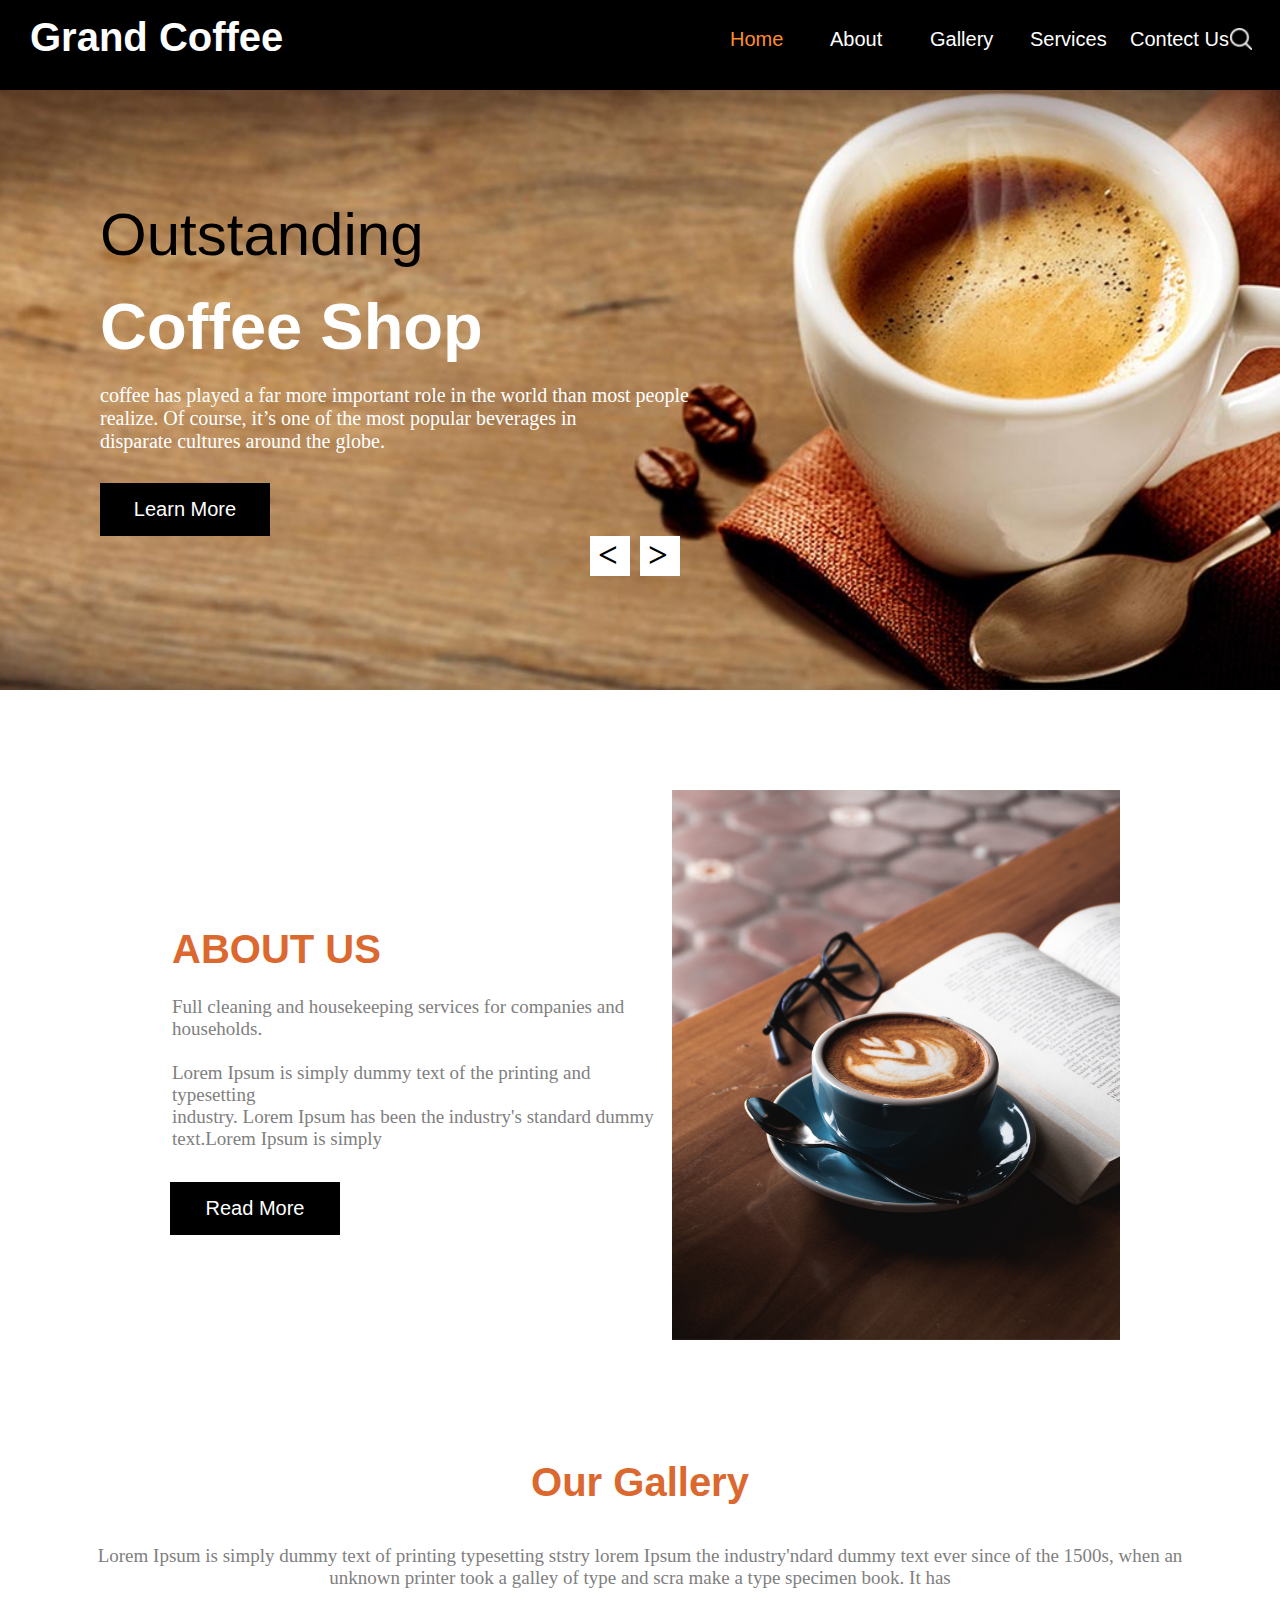
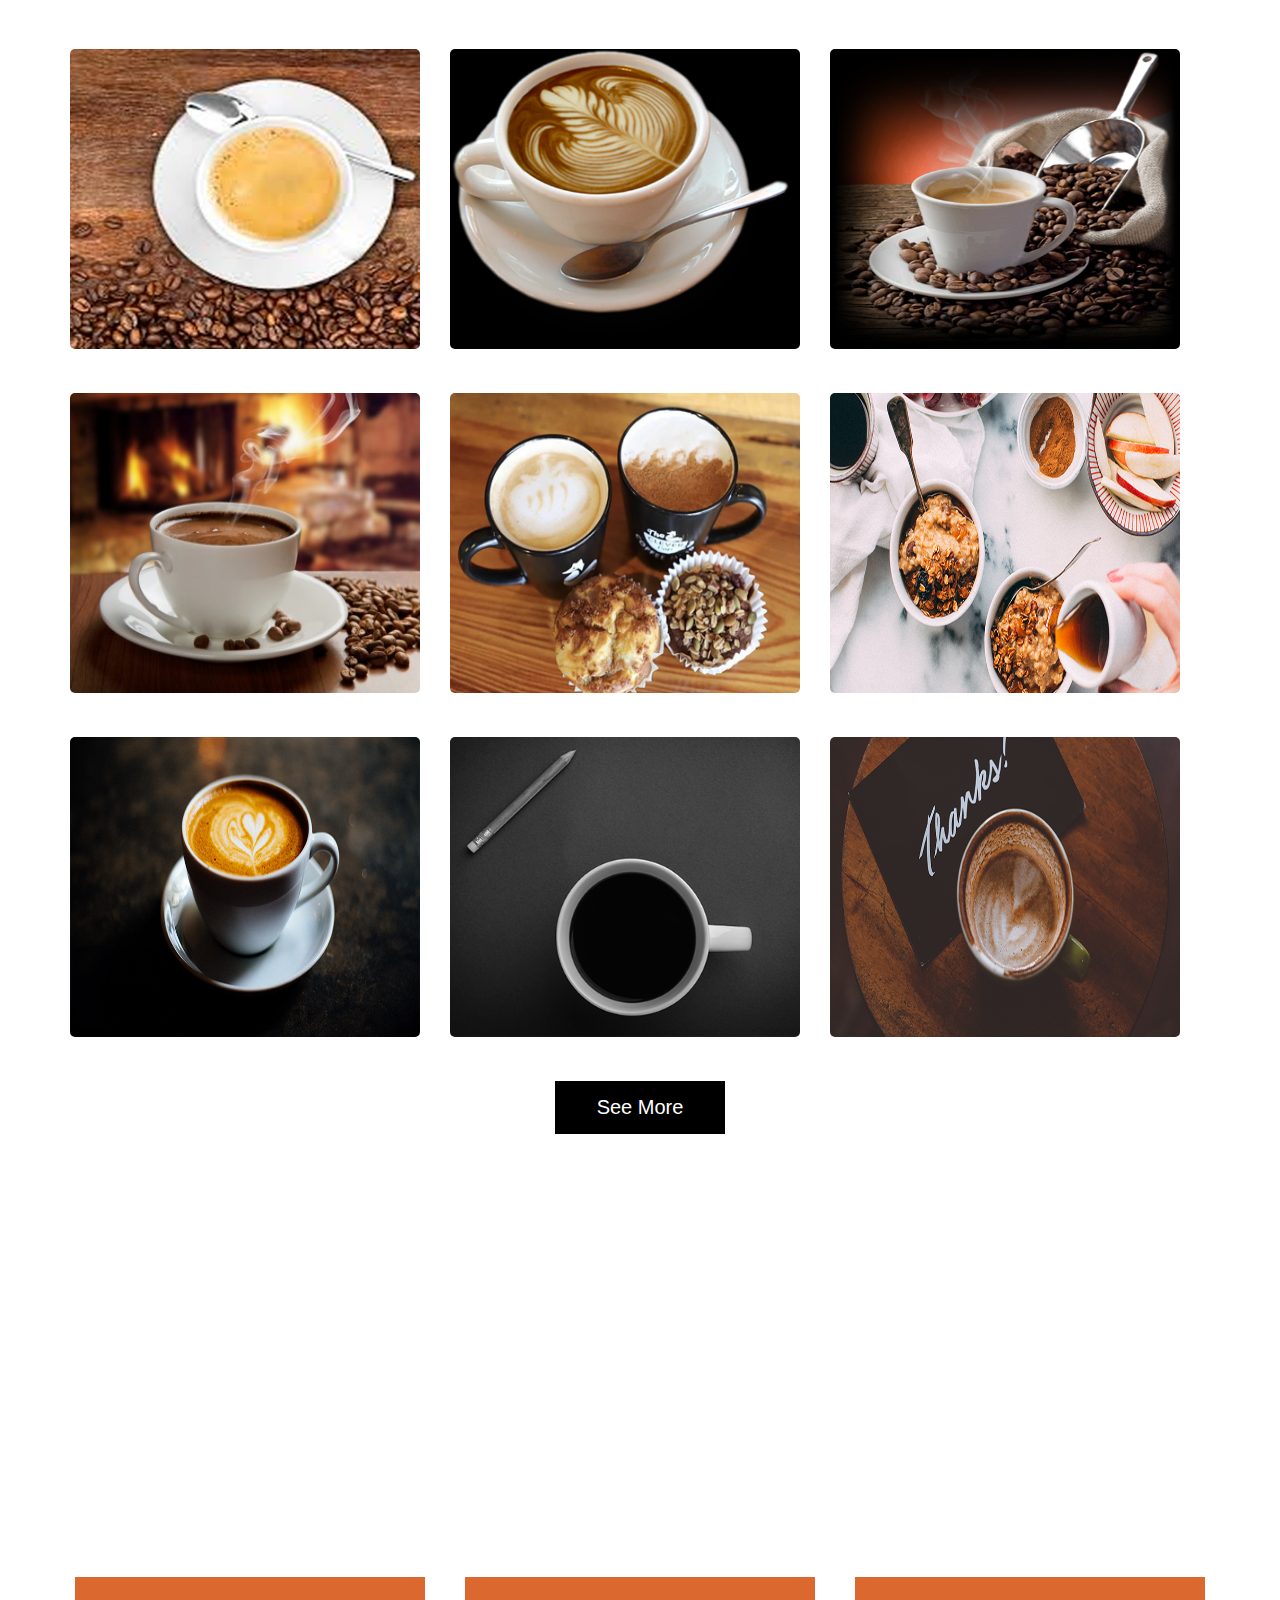
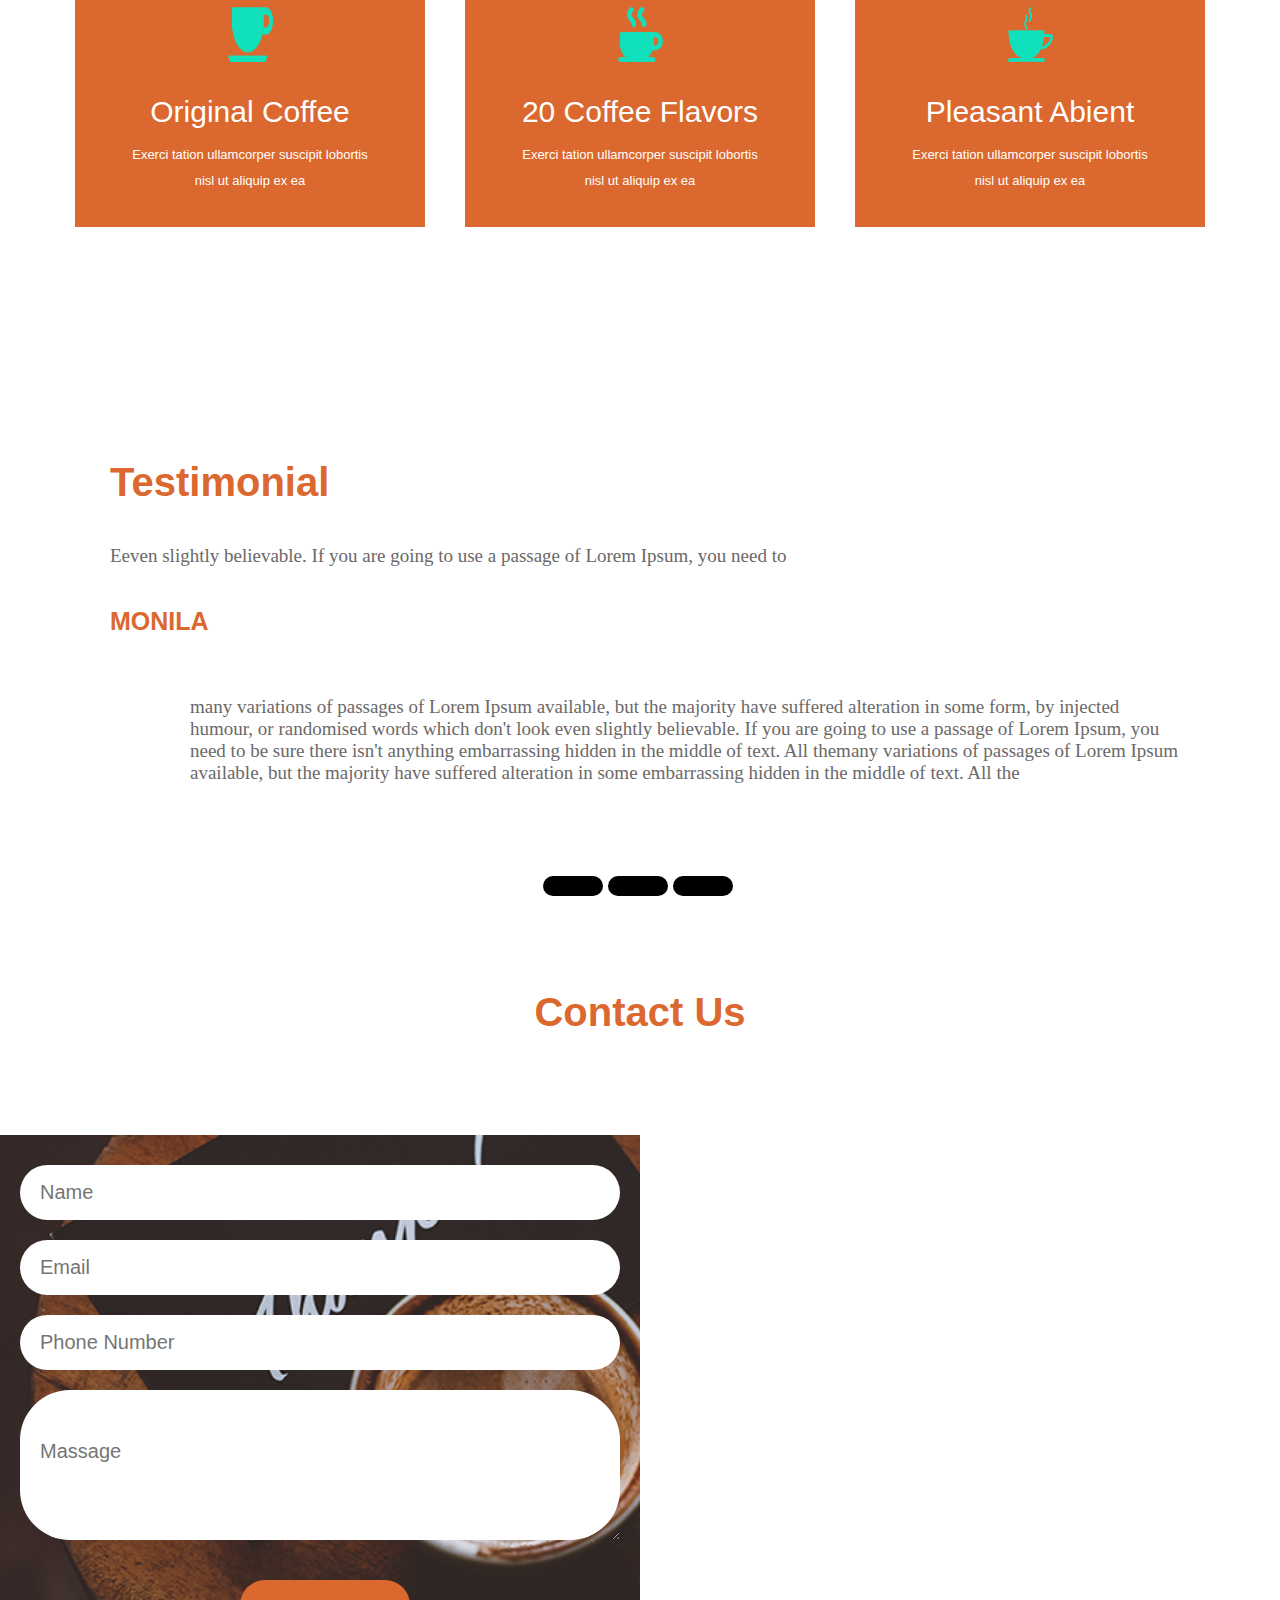
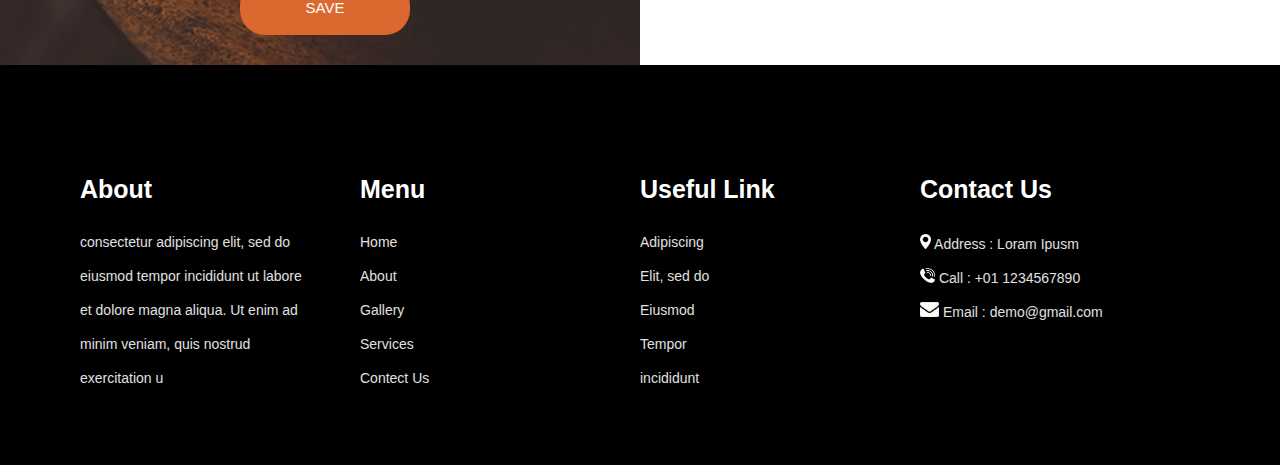
<file: index.html>
<!DOCTYPE html>
<html lang="en">

<head>
    <meta charset="UTF-8">
    <meta name="viewport" content="width=device-width, initial-scale=1.0">
    <title>grandcoffee</title>
    <link rel="stylesheet" href="css/coffee.css">
    <link rel="stylesheet" href="https://cdnjs.cloudflare.com/ajax/libs/font-awesome/6.4.2/css/all.min.css"
        integrity="sha512-z3gLpd7yknf1YoNbCzqRKc4qyor8gaKU1qmn+CShxbuBusANI9QpRohGBreCFkKxLhei6S9CQXFEbbKuqLg0DA=="
        crossorigin="anonymous" referrerpolicy="no-referrer" />
</head>

<body>
    <div id="wrapper">
        <!--This is header part-->
        <div id="header">
            <div id="toplogo">Grand Coffee</div>
            <div id="topmenu">
                <ul>
                    <li><a href="#index" style="color: rgb(255, 140, 46)">Home</a></li>
                    <li><a href="#about">About</a></li>
                    <li><a href="#gallery">Gallery</a></li>
                    <li><a href="#services">Services</a></li>
                    <li><a href="#contectus">Contect Us</a></li>
                    <img src="images/search-icon.png" alt="" height="22px">
                </ul>
            </div>
        </div>

        <!--HOME SECTION-->

        <div id="banner">
            <div id="banner_data">
                <div id="data1">
                    <p style="font-size: 60px; font-family: Verdana, Geneva, Tahoma, sans-serif;">Outstanding</p>
                </div>
                <div id="data2">
                    <p
                        style="font-size: 65px; color: white; font-weight: bold; font-family: Verdana, Geneva, Tahoma, sans-serif;">
                        Coffee Shop</p>
                </div>
                <div>
                    <p style="font-size: 20px; color: white;">coffee has played a far more important role in the world
                        than most people <br>
                        realize. Of course, it’s one of the most popular beverages in <br>
                        disparate cultures around the globe. </p>
                </div>
                <div class="button"><button><a href="index.html">Learn More</a></button> </div>
                <div id="arrow">
                    <div class="aro"> < </div>
                            <div class="aro"> > </div>
                    </div>
                </div>
            </div>
        </div>    

            <!--ABOUT SECTION-->

            <div id="about">
                <div id="about_data">
                    <div id="dataA">
                        <p
                            style="font-size: 40px; font-weight: bold; color: rgb(219, 104, 46);font-family: Verdana, Geneva, Tahoma, sans-serif;">
                            ABOUT US</p>
                        <p style="font-size: 19px; color: grey;">Full cleaning and housekeeping services for companies
                            and <br> households. <br> <br>
                            Lorem Ipsum is simply dummy text of the printing and typesetting <br> industry. Lorem Ipsum
                            has been the industry's standard dummy <br> text.Lorem Ipsum is simply</p>
                    </div>
                    <div class="button"><button><a href="#header">Read More</a></button> </div>
                </div>
                <div id="about_banner"></div>
            </div>

            <!--GALLERY SECTION-->

            <div id="gallery">
                <div id="gallery_data">
                    <p
                        style="font-size: 40px; font-weight: bold; color: rgb(219, 104, 46);font-family: Verdana, Geneva, Tahoma, sans-serif;">
                        Our Gallery</p>
                    <p style="font-size: 19px; color: grey;">Lorem Ipsum is simply dummy text of printing typesetting
                        ststry lorem Ipsum the industry'ndard dummy text ever since of the 1500s, when an <br>
                        unknown printer took a galley of type and scra make a type specimen book. It has</p>
                </div>
                <div class="row">
                    <div class="img"><img src="images/img-1.png" alt="" height="300px" ; width="350px" ;>
                        <div class="srrr">
                            <i class="fa fa-search" aria-hidden="true"></i>
                        </div>

                    </div>
                    <div class="img"><img src="images/img-2.png" alt="" height="300px" ; width="350px" ;>
                        <div class="srrr">
                            <i class="fa fa-search" aria-hidden="true"></i>
                        </div>
                    </div>
                    <div class="img"><img src="images/img-3.png" alt="" height="300px" ; width="350px" ;>
                        <div class="srrr">
                            <i class="fa fa-search" aria-hidden="true"></i>
                        </div>
                    </div>
                </div>
                <div class="row">
                    <div class="img"><img src="images/img-4.png" alt="" height="300px" ; width="350px" ;>
                        <div class="srrr">
                            <i class="fa fa-search" aria-hidden="true"></i>
                        </div>
                    </div>
                    <div class="img"><img src="images/img-5.png" alt="" height="300px" ; width="350px" ;>
                        <div class="srrr">
                            <i class="fa fa-search" aria-hidden="true"></i>
                        </div>
                    </div>
                    <div class="img"><img src="images/img-6.png" alt="" height="300px" ; width="350px" ;>
                        <div class="srrr">
                            <i class="fa fa-search" aria-hidden="true"></i>
                        </div>
                    </div>
                </div>
                <div class="row">
                    <div class="img"><img src="images/img-7.png" alt="" height="300px" ; width="350px" ;>
                        <div class="srrr">
                            <i class="fa fa-search" aria-hidden="true"></i>
                        </div>
                    </div>
                    <div class="img"><img src="images/img-8.png" alt="" height="300px" ; width="350px" ;>
                        <div class="srrr">
                            <i class="fa fa-search" aria-hidden="true"></i>
                        </div>
                    </div>
                    <div class="img"><img src="images/img-9.png" alt="" height="300px" ; width="350px" ;>
                        <div class="srrr">
                            <i class="fa fa-search" aria-hidden="true"></i>
                        </div>
                    </div>
                </div>
                <div class="button"><button><a href="#header">See More</a></button> </div>
            </div>

            <!--SERVICE SECTION-->

            <div id="services">

                <div id="services_data">
                    <div>
                        <p
                            style="font-size: 40px; font-weight: bold; color: white;font-family: Verdana, Geneva, Tahoma, sans-serif;">
                            Services</p>
                        <p style="font-size: 19px; color: white;">Typesetting industry lorem Ipsum is simply dummy text
                            of the</p>
                    </div>
                </div>
                <div id="services_banner">
                    <div class="box">

                        <p><img src="images/icon1.png" alt=""></p>
                        Original Coffee
                        <div style="font-size: 13px;">Exerci tation ullamcorper suscipit lobortis <br> nisl ut aliquip
                            ex ea
                        </div>
                        <div class="buttonn"><button>read more</button></div>


                    </div>
                    <div class="box">
                        <p><img src="images/icon2.png" alt=""></p>
                        20 Coffee Flavors
                        <div style="font-size: 13px;">Exerci tation ullamcorper suscipit lobortis <br> nisl ut aliquip
                            ex ea
                        </div>
                        <div class="buttonn"><button>read more</button></div>

                    </div>

                    <div class="box">
                        <p><img src="images/icon3.png" alt=""></p>
                        Pleasant Abient
                        <div style="font-size: 13px;">Exerci tation ullamcorper suscipit lobortis <br> nisl ut aliquip
                            ex ea
                        </div>
                        <div class="buttonn"><button>read more</button></div>

                    </div>
                </div>
            </div>

            <!--TESTIMONIAL DATA-->


            <div id="testimonial">
                <div id="testimonial_data1">
                    <p
                        style="font-size: 40px; font-weight: bold; color: rgb(219, 104, 46);font-family: Verdana, Geneva, Tahoma, sans-serif;">
                        Testimonial</p>
                    <p style="font-size: 19px; color: rgb(107, 104, 104);">Eeven slightly believable. If you are going
                        to use a passage of Lorem Ipsum, you need to</p>
                    <p
                        style="font-size: 25px; font-weight: bold; color: rgb(219, 104, 46);font-family: Verdana, Geneva, Tahoma, sans-serif;">
                        MONILA </p>
                </div>
                <div id="testimonial_data2">
                    <p style="font-size: 19px; color: rgb(107, 105, 105);">
                        many variations of passages of Lorem Ipsum available, but the majority have suffered alteration
                        in some form, by injected <br>
                        humour, or randomised words which don't look even slightly believable. If you are going to use a
                        passage of Lorem Ipsum, you <br>
                        need to be sure there isn't anything embarrassing hidden in the middle of text. All themany
                        variations of passages of Lorem Ipsum <br>
                        available, but the majority have suffered alteration in some embarrassing hidden in the middle
                        of text. All the
                    </p>
                </div>
                <div id="slide_button">
                    <div class="slide"></div>
                    <div class="slide"></div>
                    <div class="slide"></div>
                </div>
            </div>

            <!--CONTECT US-->

            <div id="contectus">
                <div id="contect_data1">
                    <p
                        style="font-size: 40px; font-weight: bold; color: rgb(219, 104, 46);font-family: Verdana, Geneva, Tahoma, sans-serif;">
                        Contact Us</p>
                </div>
                <div>
                    <div id="contect_data2">
                        <input type="text" placeholder="Name">
                        <input type="text" placeholder="Email">
                        <input type="text" placeholder="Phone Number">
                        <textarea name="text" id="" cols="30" rows="10" placeholder="Massage"></textarea>

                        <div id="contect_button">SAVE</div>
                    </div>

                    <div id="map">
                        <iframe
                            src="https://www.google.com/maps/embed?pb=!1m14!1m12!1m3!1d3733223.4919059603!2d78.42099679999998!3d23.970125000000003!2m3!1f0!2f0!3f0!3m2!1i1024!2i768!4f13.1!5e0!3m2!1sen!2sin!4v1694154133566!5m2!1sen!2sin"
                            width="600" height="450" style="border:0;" allowfullscreen="" loading="lazy"
                            referrerpolicy="no-referrer-when-downgrade"></iframe>
                    </div>
                </div>

            </div>

            <!--FOOTER PART-->

            <div id="footer">
                <div class="footer_box">
                    <div class="headding">About</div>
                    <p>consectetur adipiscing elit, sed do </p><br>
                    <p>eiusmod tempor incididunt ut labore </p> <br>
                    <p>et dolore magna aliqua. Ut enim ad </p><br>
                    <p>minim veniam, quis nostrud </p><br>
                    <p>exercitation u
                    <p>

                </div>
                <div class="footer_box">
                    <div class="headding">Menu</div>

                    <p><a href="index.html">Home</a></p> <br>
                    <p><a href="about.html">About</a></p> <br>
                    <p><a href="gallery.html">Gallery</a> </p><br>
                    <p><a href="services.html">Services</a> </p><br>
                    <p><a href="contectus.html">Contect Us</a> </p><br>
                    </p>
                </div>
                <div class="footer_box">
                    <div class="headding">Useful Link</div>

                    <p> Adipiscing </p><br>
                    <p> Elit, sed do </p><br>
                    <p> Eiusmod </p><br>
                    <p> Tempor </p><br>
                    <p> incididunt</p>
                </div>
                <div class="footer_box">
                    <div class="headding">Contact Us</div>
                    <div>
                        <p>
                            <img src="images/map-icon.png" alt="" height="15px"> Address : Loram Ipusm <br> <br>
                            <img src="images/call-icon.png" alt="" height="15px"> Call : +01 1234567890 <br> <br>
                            <img src="images/mail-icon.png" alt="" height="15px"> Email : demo@gmail.com <br> <br>
                        </p>
                    </div>
                </div>

            </div>

    </div>
</body>

</html>
</file>
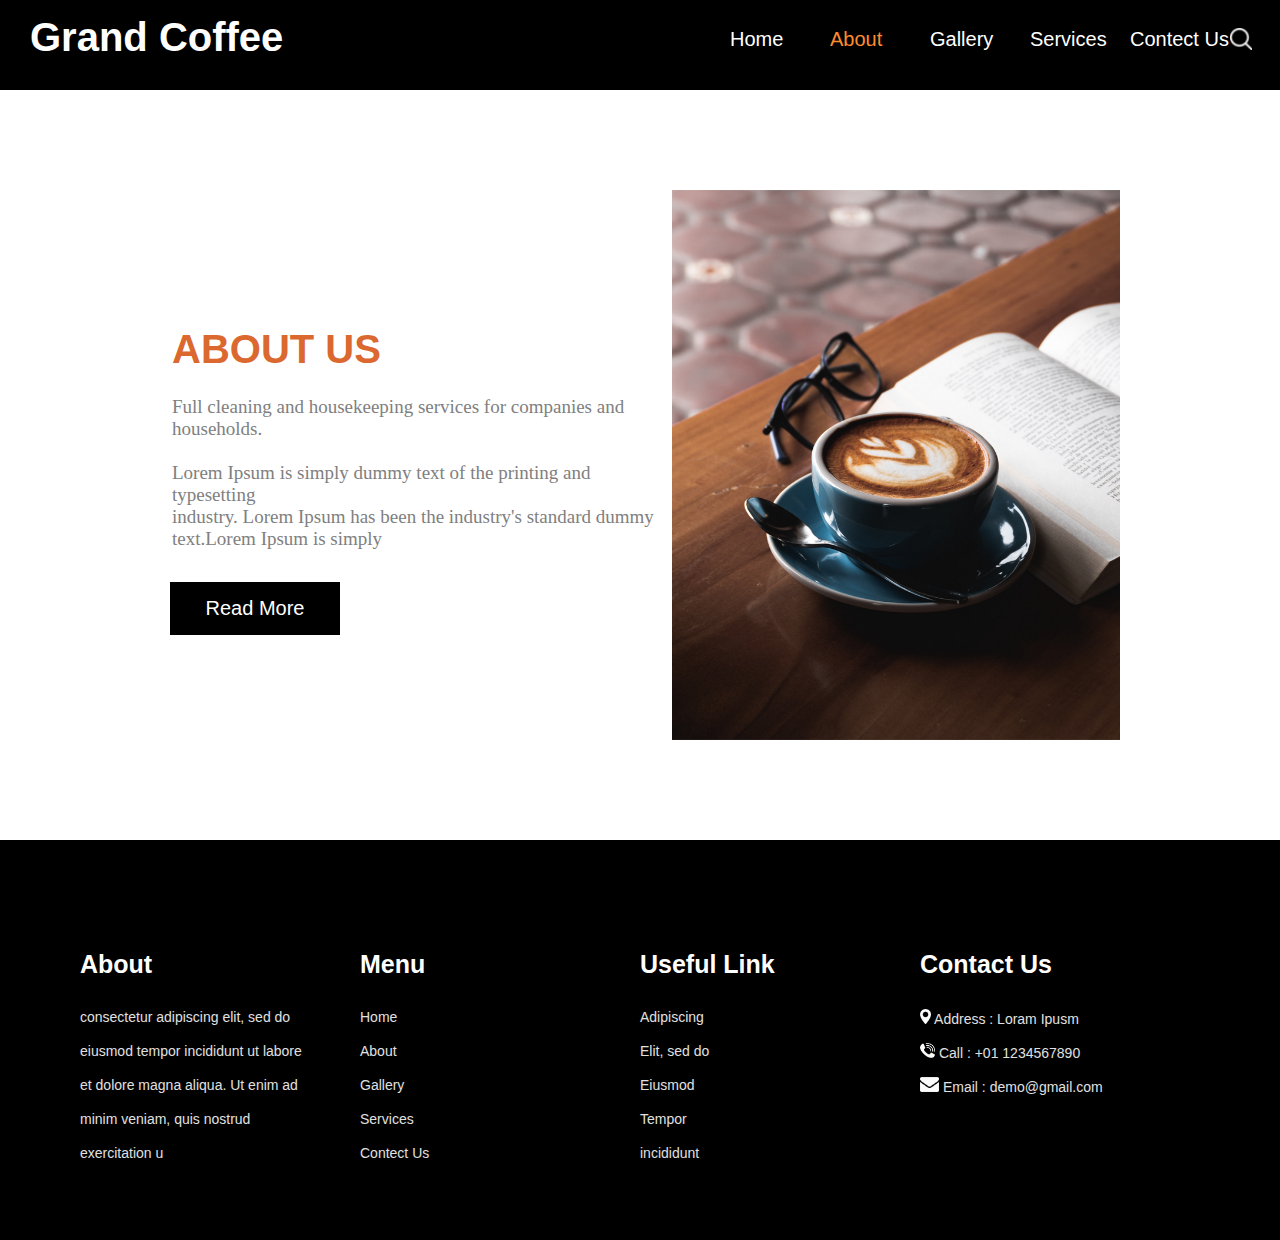
<file: about.html>
<!DOCTYPE html>
<html lang="en">
<head>
    <meta charset="UTF-8">
    <meta name="viewport" content="width=device-width, initial-scale=1.0">
    <title>Document</title>
    <link rel="stylesheet" href="css/coffee.css">
</head>
<body>
    <div id="wrapper">
        <!--This is header part-->
        <div id="header">
            <div id="toplogo">Grand Coffee</div>
            <div id="topmenu">
                <ul>
                    <li><a href="index.html">Home</a></li>
                    <li><a href="about.html"  style="color: rgb(255, 140, 46)">About</a></li>
                    <li><a href="gallery.html">Gallery</a></li>
                    <li><a href="services.html">Services</a></li>
                    <li><a href="contectus.html">Contect Us</a></li>
                    <img src="images/search-icon.png" alt="" height="22px">
                </ul>
            </div>
        </div>
        <div id="about">
            <div id="about_data">
                <div id="dataA">
                    <p
                        style="font-size: 40px; font-weight: bold; color: rgb(219, 104, 46);font-family: Verdana, Geneva, Tahoma, sans-serif;">
                        ABOUT US</p>
                    <p style="font-size: 19px; color: grey;">Full cleaning and housekeeping services for companies
                        and <br> households. <br> <br>
                        Lorem Ipsum is simply dummy text of the printing and typesetting <br> industry. Lorem Ipsum
                        has been the industry's standard dummy <br> text.Lorem Ipsum is simply</p>
                </div>
                <div class="button"><button><a href="index.html">Read More</a></button> </div>
            </div>
            <div id="about_banner"></div>
        </div>



<div id="footer">
    <div class="footer_box">
        <div class="headding">About</div>
        <p>consectetur adipiscing elit, sed do </p><br>
        <p>eiusmod tempor incididunt ut labore </p> <br>
        <p>et dolore magna aliqua. Ut enim ad </p><br>
        <p>minim veniam, quis nostrud </p><br>
        <p>exercitation u<p>

    </div>
    <div  class="footer_box">
        <div class="headding">Menu</div>
        
        <p><a href="index.html">Home</a></p> <br>
        <p><a href="about.html">About</a></p> <br>
        <p><a href="gallery.html">Gallery</a> </p><br>
        <p><a href="services.html">Services</a> </p><br>
        <p><a href="contectus.html">Contect Us</a> </p><br>
        </p>
    </div>
    <div  class="footer_box">
        <div class="headding">Useful Link</div>
        
            <p> Adipiscing </p><br>
            <p> Elit, sed do </p><br>
            <p> Eiusmod </p><br>
            <p> Tempor </p><br>
            <p> incididunt</p>
    </div>
    <div  class="footer_box">
        <div class="headding">Contact Us</div>
        <div>
            <p>
                <img src="images/map-icon.png" alt="" height="15px"> Address : Loram Ipusm <br> <br>
                <img src="images/call-icon.png" alt="" height="15px"> Call : +01 1234567890 <br> <br>
                <img src="images/mail-icon.png" alt="" height="15px"> Email : demo@gmail.com <br> <br>
                </p>
        </div>
    </div>

</div>
</file>
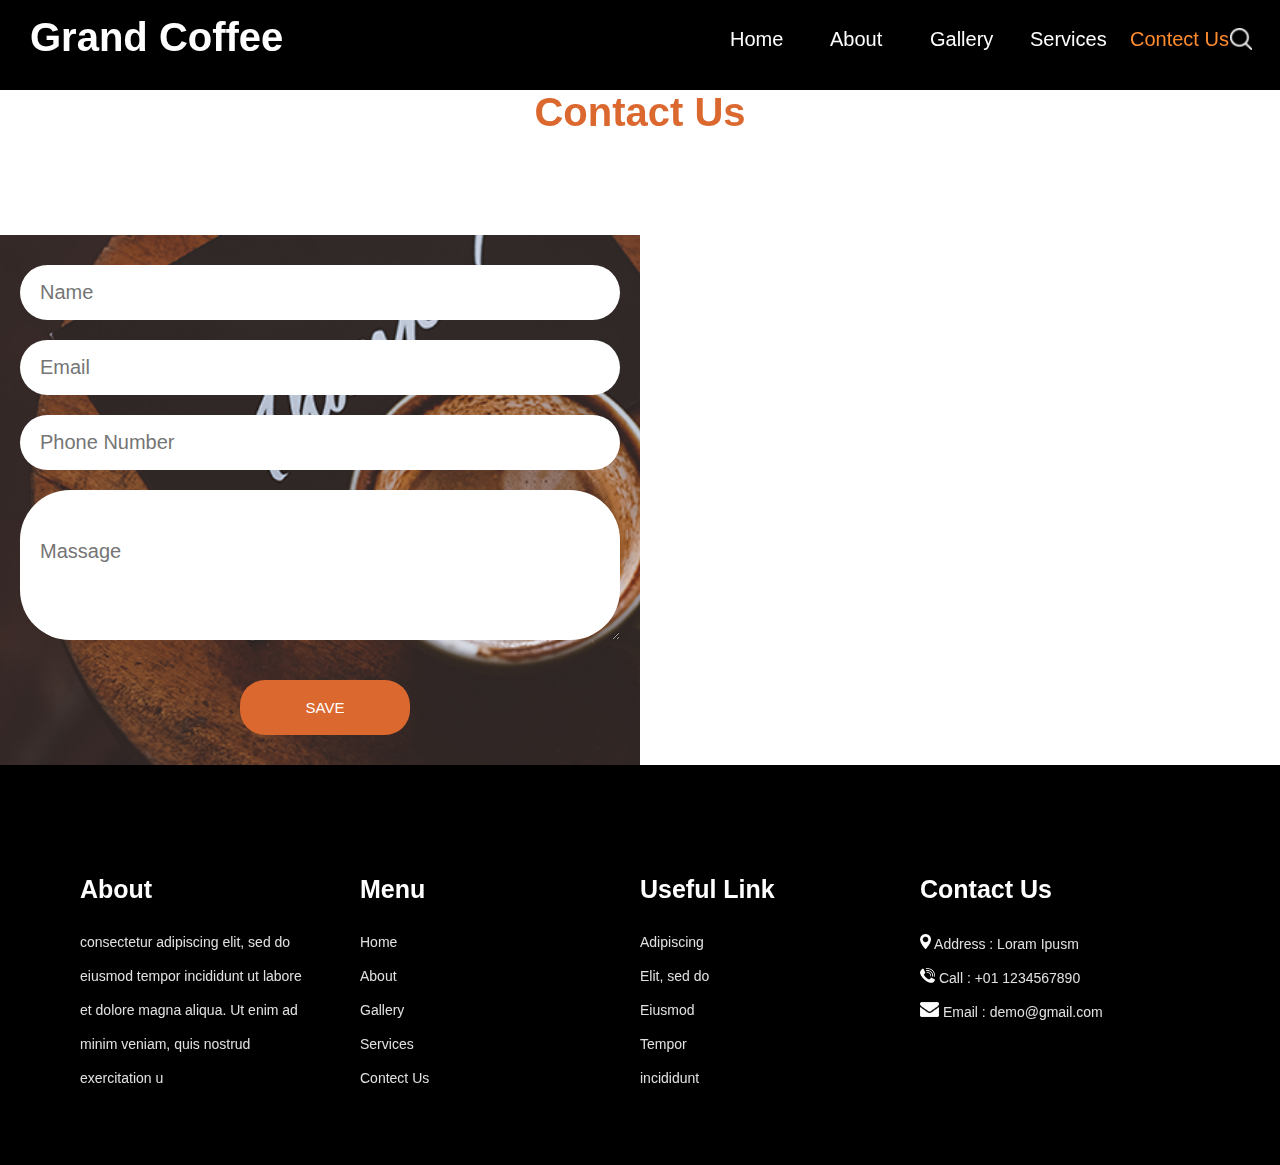
<file: contectus.html>
<!DOCTYPE html>
<html lang="en">
<head>
    <meta charset="UTF-8">
    <meta name="viewport" content="width=device-width, initial-scale=1.0">
    <title>Document</title>
    <link rel="stylesheet" href="css/coffee.css">
</head>
<body>
    <div id="wrapper">
        <!--This is header part-->
        <div id="header">
            <div id="toplogo">Grand Coffee</div>
            <div id="topmenu">
                <ul>
                    <li><a href="index.html">Home</a></li>
                    <li><a href="about.html">About</a></li>
                    <li><a href="gallery.html">Gallery</a></li>
                    <li><a href="services.html">Services</a></li>
                    <li><a href="contectus.html" style="color: rgb(255, 140, 46)">Contect Us</a></li>
                    <img src="images/search-icon.png" alt="" height="22px">
                </ul>
            </div>

        </div>

        <div id="contectus">
            <div id="contect_data1">
                <p
                    style="font-size: 40px; font-weight: bold; color: rgb(219, 104, 46);font-family: Verdana, Geneva, Tahoma, sans-serif;">
                    Contact Us</p>
            </div>
            <div>
                <div id="contect_data2">
                    <input type="text" placeholder="Name">
                    <input type="text" placeholder="Email">
                    <input type="text" placeholder="Phone Number">
                    <textarea name="text" id="" cols="30" rows="10" placeholder="Massage"></textarea>

                    <div id="contect_button">SAVE</div>
                </div>

                <div id="map">
                    <iframe
                        src="https://www.google.com/maps/embed?pb=!1m14!1m12!1m3!1d3733223.4919059603!2d78.42099679999998!3d23.970125000000003!2m3!1f0!2f0!3f0!3m2!1i1024!2i768!4f13.1!5e0!3m2!1sen!2sin!4v1694154133566!5m2!1sen!2sin"
                        width="600" height="450" style="border:0;" allowfullscreen="" loading="lazy"
                        referrerpolicy="no-referrer-when-downgrade"></iframe>
                </div>
            </div>

        </div>
        </div>

        <div id="footer">
            <div class="footer_box">
                <div class="headding">About</div>
                <p>consectetur adipiscing elit, sed do </p><br>
                <p>eiusmod tempor incididunt ut labore </p> <br>
                <p>et dolore magna aliqua. Ut enim ad </p><br>
                <p>minim veniam, quis nostrud </p><br>
                <p>exercitation u<p>

            </div>
            <div  class="footer_box">
                <div class="headding">Menu</div>
                
                <p><a href="index.html">Home</a></p> <br>
                <p><a href="about.html">About</a></p> <br>
                <p><a href="gallery.html">Gallery</a> </p><br>
                <p><a href="services.html">Services</a> </p><br>
                <p><a href="contectus.html">Contect Us</a> </p><br>
                </p>
            </div>
            <div  class="footer_box">
                <div class="headding">Useful Link</div>
                
                    <p> Adipiscing </p><br>
                    <p> Elit, sed do </p><br>
                    <p> Eiusmod </p><br>
                    <p> Tempor </p><br>
                    <p> incididunt</p>
            </div>
            <div  class="footer_box">
                <div class="headding">Contact Us</div>
                <div>
                    <p>
                        <img src="images/map-icon.png" alt="" height="15px"> Address : Loram Ipusm <br> <br>
                        <img src="images/call-icon.png" alt="" height="15px"> Call : +01 1234567890 <br> <br>
                        <img src="images/mail-icon.png" alt="" height="15px"> Email : demo@gmail.com <br> <br>
                        </p>
                </div>
            </div>

        </div>
       
    
        
    </div>
</file>
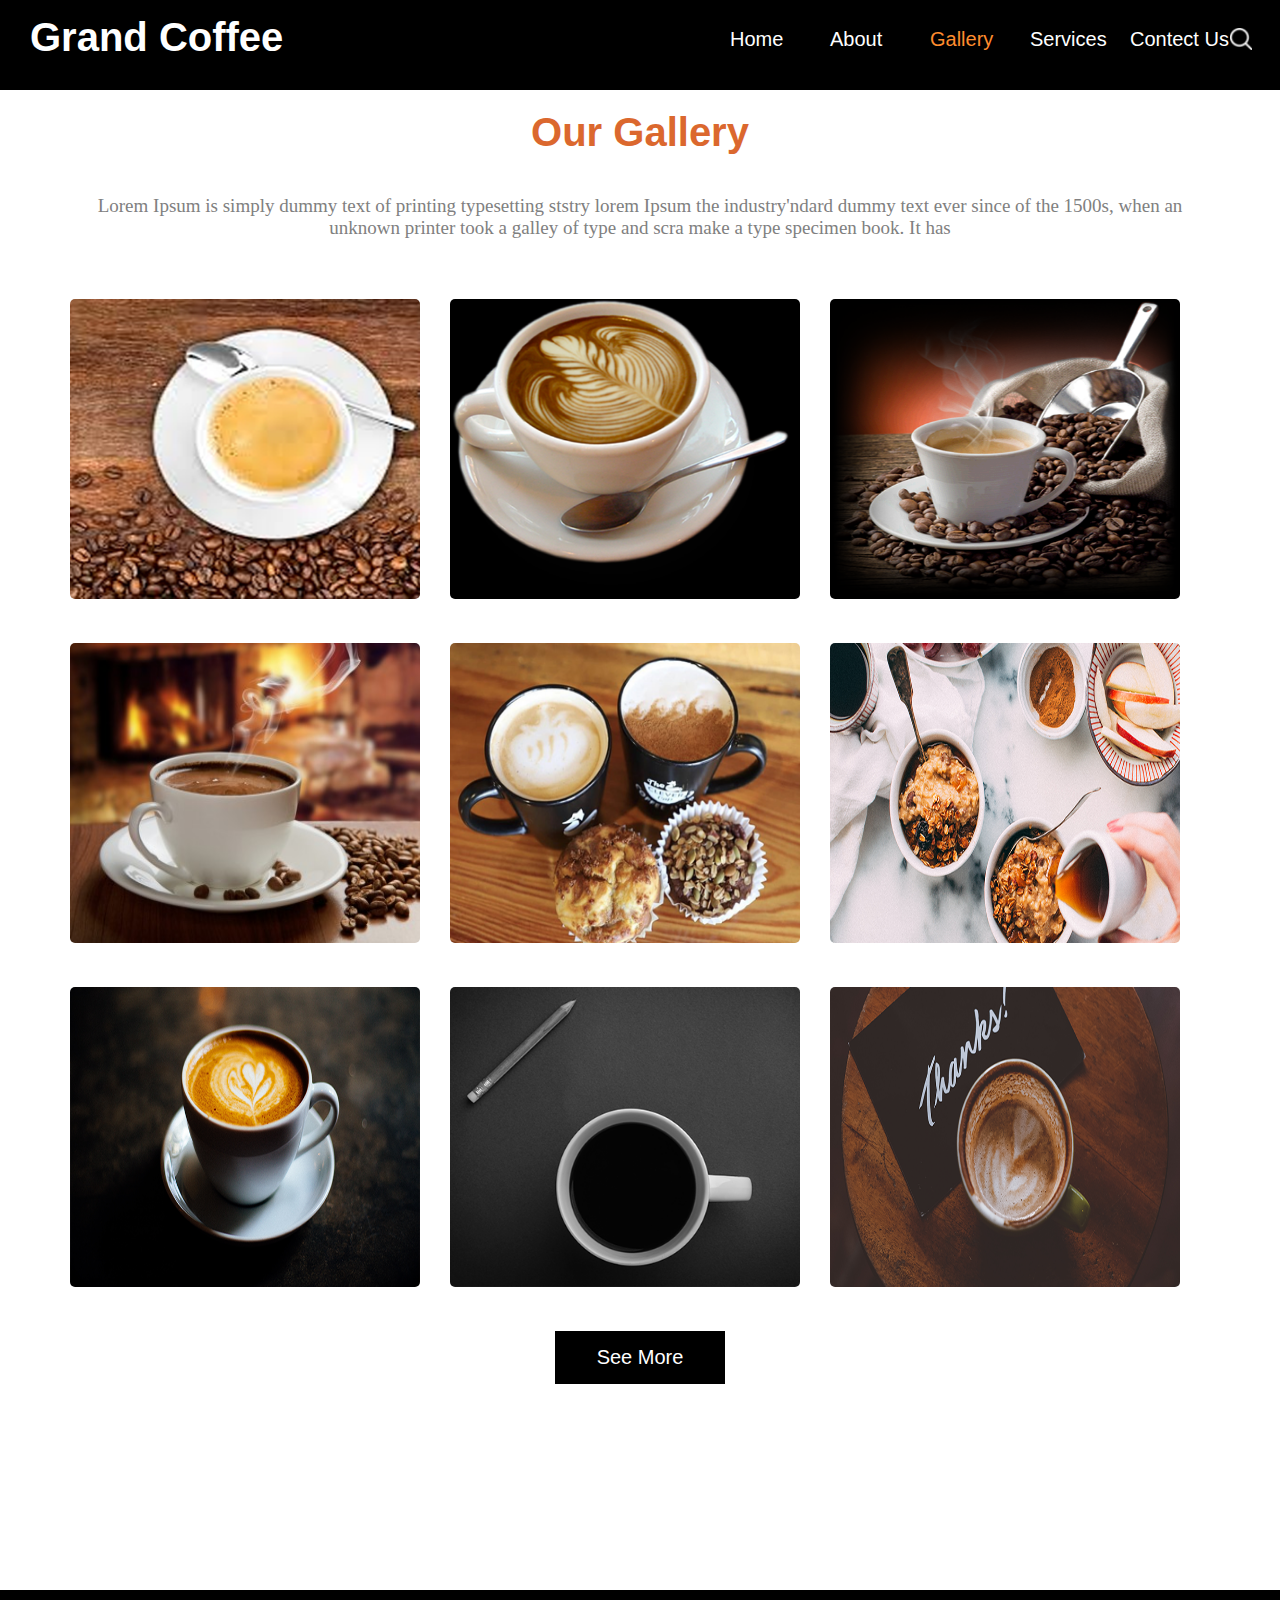
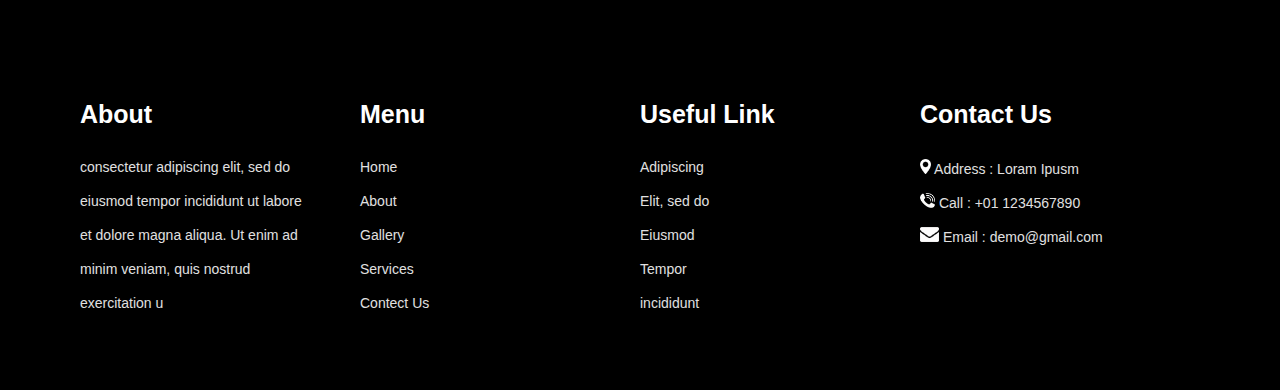
<file: gallery.html>
<!DOCTYPE html>
<html lang="en">
<head>
    <meta charset="UTF-8">
    <meta name="viewport" content="width=device-width, initial-scale=1.0">
    <title>Document</title>
    <link rel="stylesheet" href="css/coffee.css">
    <link rel="stylesheet" href="https://cdnjs.cloudflare.com/ajax/libs/font-awesome/6.4.2/css/all.min.css" integrity="sha512-z3gLpd7yknf1YoNbCzqRKc4qyor8gaKU1qmn+CShxbuBusANI9QpRohGBreCFkKxLhei6S9CQXFEbbKuqLg0DA==" crossorigin="anonymous" referrerpolicy="no-referrer" />
</head>
<body>
    <div id="wrapper">
        <!--This is header part-->
        <div id="header">
            <div id="toplogo">Grand Coffee</div>
            <div id="topmenu">
                <ul>
                    <li><a href="index.html">Home</a></li>
                    <li><a href="about.html">About</a></li>
                    <li><a href="gallery.html"  style="color: rgb(255, 140, 46)">Gallery</a></li>
                    <li><a href="services.html">Services</a></li>
                    <li><a href="contectus.html">Contect Us</a></li>
                    <img src="images/search-icon.png" alt="" height="22px">
                </ul>
            </div>

        </div>
        <div id="gallery">
            <div id="gallery_data">
                <p
                    style="font-size: 40px; font-weight: bold; color: rgb(219, 104, 46);font-family: Verdana, Geneva, Tahoma, sans-serif;">
                    Our Gallery</p>
                <p style="font-size: 19px; color: grey;">Lorem Ipsum is simply dummy text of printing typesetting
                    ststry lorem Ipsum the industry'ndard dummy text ever since of the 1500s, when an <br>
                    unknown printer took a galley of type and scra make a type specimen book. It has</p>
            </div>
            <div class="row">
                <div class="img"><img src="images/img-1.png" alt="" height="300px" ; width="350px" ;>
                    <div class="srrr">
                        <i class="fa fa-search" aria-hidden="true"></i>
                    </div>

                </div>
                <div class="img"><img src="images/img-2.png" alt="" height="300px" ; width="350px" ;>
                    <div class="srrr">
                        <i class="fa fa-search" aria-hidden="true"></i>
                    </div>
                </div>
                <div class="img"><img src="images/img-3.png" alt="" height="300px" ; width="350px" ;>
                    <div class="srrr">
                        <i class="fa fa-search" aria-hidden="true"></i>
                    </div>
                </div>
            </div>
            <div class="row">
                <div class="img"><img src="images/img-4.png" alt="" height="300px" ; width="350px" ;>
                    <div class="srrr">
                        <i class="fa fa-search" aria-hidden="true"></i>
                    </div>
                </div>
                <div class="img"><img src="images/img-5.png" alt="" height="300px" ; width="350px" ;>
                    <div class="srrr">
                        <i class="fa fa-search" aria-hidden="true"></i>
                    </div>
                </div>
                <div class="img"><img src="images/img-6.png" alt="" height="300px" ; width="350px" ;>
                    <div class="srrr">
                        <i class="fa fa-search" aria-hidden="true"></i>
                    </div>
                </div>
            </div>
            <div class="row">
                <div class="img"><img src="images/img-7.png" alt="" height="300px" ; width="350px" ;>
                    <div class="srrr">
                        <i class="fa fa-search" aria-hidden="true"></i>
                    </div>
                </div>
                <div class="img"><img src="images/img-8.png" alt="" height="300px" ; width="350px" ;>
                    <div class="srrr">
                        <i class="fa fa-search" aria-hidden="true"></i>
                    </div>
                </div>
                <div class="img"><img src="images/img-9.png" alt="" height="300px" ; width="350px" ;>
                    <div class="srrr">
                        <i class="fa fa-search" aria-hidden="true"></i>
                    </div>
                </div>
            </div>
            <div class="button"><button><a href="index.html">See More</a></button> </div>
        </div>

         <div id="footer">
            <div class="footer_box">
                <div class="headding">About</div>
                <p>consectetur adipiscing elit, sed do </p><br>
                <p>eiusmod tempor incididunt ut labore </p> <br>
                <p>et dolore magna aliqua. Ut enim ad </p><br>
                <p>minim veniam, quis nostrud </p><br>
                <p>exercitation u<p>

            </div>
            <div  class="footer_box">
                <div class="headding">Menu</div>
                
                <p><a href="index.html">Home</a></p> <br>
                <p><a href="about.html">About</a></p> <br>
                <p><a href="gallery.html">Gallery</a> </p><br>
                <p><a href="services.html">Services</a> </p><br>
                <p><a href="contectus.html">Contect Us</a> </p><br>
                </p>
            </div>
            <div  class="footer_box">
                <div class="headding">Useful Link</div>
                
                    <p> Adipiscing </p><br>
                    <p> Elit, sed do </p><br>
                    <p> Eiusmod </p><br>
                    <p> Tempor </p><br>
                    <p> incididunt</p>
            </div>
            <div  class="footer_box">
                <div class="headding">Contact Us</div>
                <div>
                    <p>
                        <img src="images/map-icon.png" alt="" height="15px"> Address : Loram Ipusm <br> <br>
                        <img src="images/call-icon.png" alt="" height="15px"> Call : +01 1234567890 <br> <br>
                        <img src="images/mail-icon.png" alt="" height="15px"> Email : demo@gmail.com <br> <br>
                        </p>
                </div>
            </div>

        </div>
       
        
    </div>
</file>
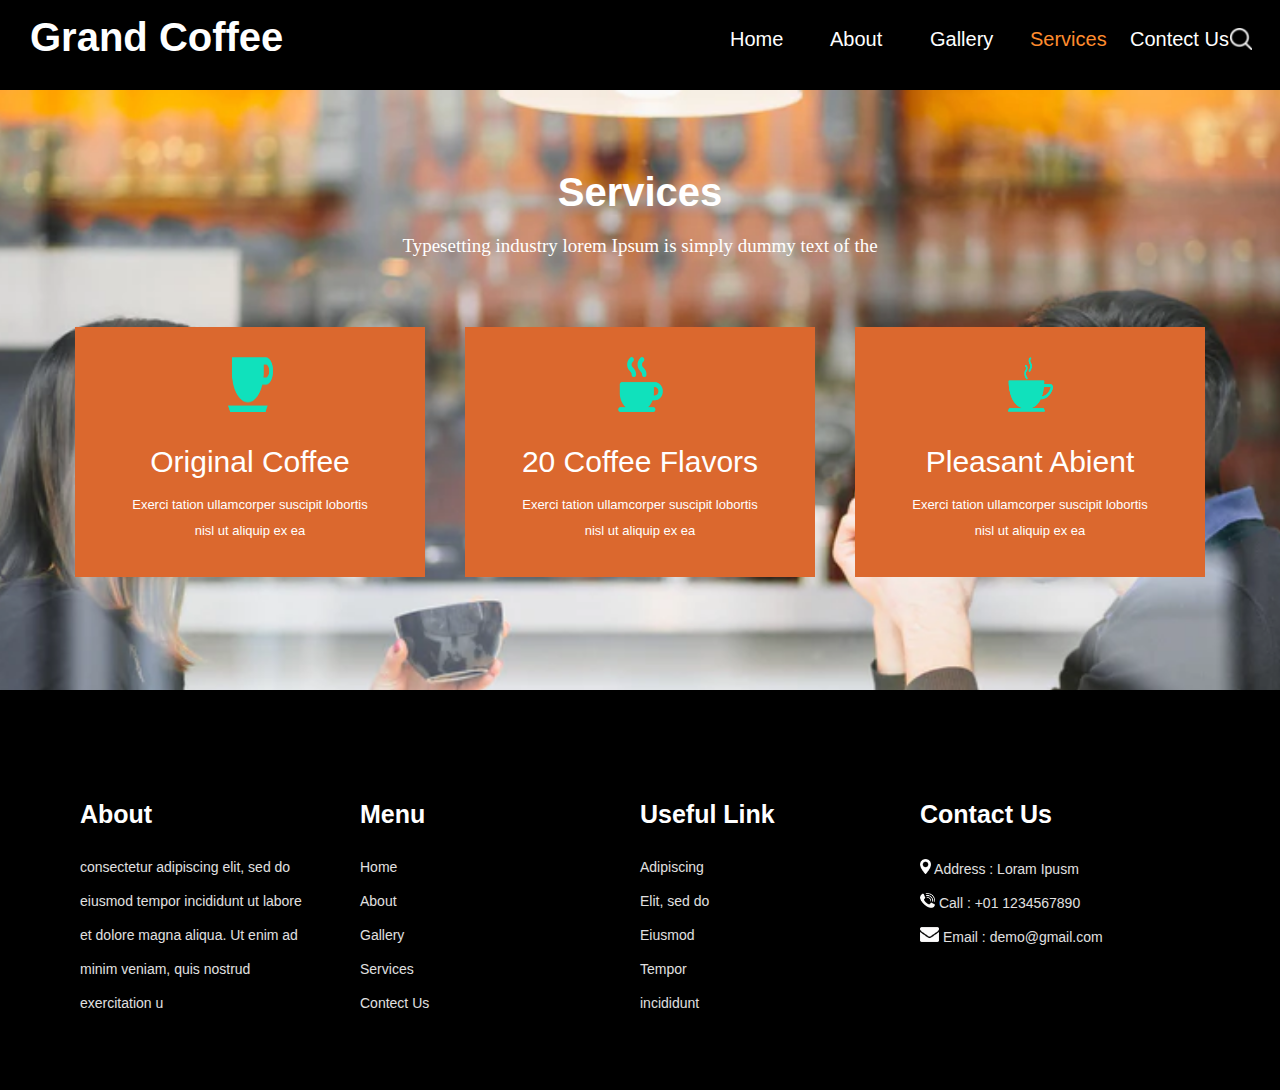
<file: services.html>
<!DOCTYPE html>
<html lang="en">
<head>
    <meta charset="UTF-8">
    <meta name="viewport" content="width=device-width, initial-scale=1.0">
    <title>Document</title>
    <link rel="stylesheet" href="css/coffee.css">
</head>
<body>
    <div id="wrapper">
        <!--This is header part-->
        <div id="header">
            <div id="toplogo">Grand Coffee</div>
            <div id="topmenu">
                <ul>
                    <li><a href="index.html">Home</a></li>
                    <li><a href="about.html" >About</a></li>
                    <li><a href="gallery.html">Gallery</a></li>
                    <li><a href="services.html"  style="color: rgb(255, 140, 46)">Services</a></li>
                    <li><a href="contectus.html">Contect Us</a></li>
                    <img src="images/search-icon.png" alt="" height="22px">
                </ul>
            </div>

        </div>
        <div id="services">

            <div id="services_data">
                <div>
                    <p
                        style="font-size: 40px; font-weight: bold; color: white;font-family: Verdana, Geneva, Tahoma, sans-serif;">
                        Services</p>
                    <p style="font-size: 19px; color: white;">Typesetting industry lorem Ipsum is simply dummy text
                        of the</p>
                </div>
            </div>
            <div id="services_banner">
                <div class="box">

                    <p><img src="images/icon1.png" alt=""></p>
                    Original Coffee
                    <div style="font-size: 13px;">Exerci tation ullamcorper suscipit lobortis <br> nisl ut aliquip ex ea
                    </div>
                    <div class="buttonn"><button>read more</button></div>


                </div>
                <div class="box">
                    <p><img src="images/icon2.png" alt=""></p>
                    20 Coffee Flavors
                    <div style="font-size: 13px;">Exerci tation ullamcorper suscipit lobortis <br> nisl ut aliquip ex ea
                    </div>
                    <div class="buttonn"><button>read more</button></div>

                </div>

                <div class="box">
                    <p><img src="images/icon3.png" alt=""></p>
                    Pleasant Abient
                    <div style="font-size: 13px;">Exerci tation ullamcorper suscipit lobortis <br> nisl ut aliquip ex ea
                    </div>
                    <div class="buttonn"><button>read more</button></div>

                </div>
            </div>
        </div>


     <div id="footer">
        <div class="footer_box">
            <div class="headding">About</div>
            <p>consectetur adipiscing elit, sed do </p><br>
            <p>eiusmod tempor incididunt ut labore </p> <br>
            <p>et dolore magna aliqua. Ut enim ad </p><br>
            <p>minim veniam, quis nostrud </p><br>
            <p>exercitation u<p>

        </div>
        <div  class="footer_box">
            <div class="headding">Menu</div>
            
            <p><a href="index.html">Home</a></p> <br>
            <p><a href="about.html">About</a></p> <br>
            <p><a href="gallery.html">Gallery</a> </p><br>
            <p><a href="services.html">Services</a> </p><br>
            <p><a href="contectus.html">Contect Us</a> </p><br>
            </p>
        </div>
        <div  class="footer_box">
            <div class="headding">Useful Link</div>
            
                <p> Adipiscing </p><br>
                <p> Elit, sed do </p><br>
                <p> Eiusmod </p><br>
                <p> Tempor </p><br>
                <p> incididunt</p>
        </div>
        <div  class="footer_box">
            <div class="headding">Contact Us</div>
            <div>
                <p>
                    <img src="images/map-icon.png" alt="" height="15px"> Address : Loram Ipusm <br> <br>
                    <img src="images/call-icon.png" alt="" height="15px"> Call : +01 1234567890 <br> <br>
                    <img src="images/mail-icon.png" alt="" height="15px"> Email : demo@gmail.com <br> <br>
                    </p>
            </div>
        </div>

    </div>
   
        
    </div>
</file>
<file: css/coffee.css>
*
{
    padding: 0;
    margin: 0;
    box-sizing: border-box;
    scroll-behavior: smooth;
}
#wrapper
{
   margin: 0;
   padding: 0;
   box-sizing: border-box;
   width: 100%;
}
#header
{
    height: 90px;
    background-color: black;
    display: flex;
    justify-content: space-between;
    align-items: center;
}
#toplogo
{
    width: 350px;
    height: 60px;
    font-size: 40px;
    color: white;
    padding-left: 30px;
    font-weight: bold;
    font-family: Verdana, Geneva, Tahoma, sans-serif;
}
#topmenu
{
    width: 550px;
    height: 35px;
}
#topmenu ul
{
    list-style-type: none;
    display: flex; 
}
#topmenu ul li
{
    width: 100px;
}
#topmenu ul li a
{
    color: white;
    font-size: 20px;
    text-decoration: none;
    font-family:'Gill Sans', 'Gill Sans MT', Calibri, 'Trebuchet MS', sans-serif;
    transition-duration: 0.5s;
}
#topmenu ul li a:hover
{
    color: rgb(255, 140, 46);
}
#banner
{
    height: 600px;
    width: 100%;
    background-image: url("../images/banner-bg.png");
    background-position:top;
    background-size: cover;
    display: flex;
    align-items: center;
    justify-content: center;   
}
#banner_data
{
    height: 400px;
    width: 1100px;  
}
#banner_data p
{
    padding: 10px;
}
.button button
{
    height: 53px;
    width: 170px;
    background-color: black;
    font-size: 20px;
    display: flex;
    align-items: center;
    justify-content: center;
    margin-top: 20px;
    cursor: pointer;
    margin-left: 10px;
    border: none;
    transition: 1s;
    
}
.button button a
{
    text-decoration: none;
    color: white;
}
.button button:hover
{
    background-color: rgb(219, 104, 46);
}
#arrow
{
    padding-left: 500px;
    display: flex;   
}
.aro
{
    height: 40px;
    width: 40px;
    background-color: white;
    font-size: 35px;
    font-weight: bold; 
    padding-left: 8px;
    margin-right: 10px;
    transition-duration: 0.5s;
    cursor: pointer;
}
.aro:hover
{
    background-color: rgb(219, 104, 46);
}
#about
{
    height: 750px;
    width: 100%;   
    display: flex;
    align-items: center;
    justify-content: center;
}
#about_data
{
    height: 300px;
    width: 40%;
    float: left;  
}
#about_data p
{
    padding: 12px;
}
#about_banner
{
    height: 550px;
    width: 35%;
    background-image: url("../images/about-img.png");
    background-position: center;
    background-size: cover;
    float: left;
}
#gallery
{
    height: 1500px;
    width: 100%;
    text-align: center;
}
#gallery_data p
{
   padding: 20px;
}
.row
{
    display: flex;
    justify-content: center;
    margin-top: 40px;
    position: relative;
    align-items: center;      
}
.img
{
    margin-right: 30px;
    transition: 0.5s;
    position: relative;  
    
    
    
}
.srrr
{
    width: 100%;
    height: 100%;
    top: 0%;
    left: 0%;
    position: absolute;
    background:rgba(255, 255, 255, 0.6);
    opacity: 0;
    transition: 0.6s;  
}
.srrr i
{
   font-size: 50px;
   margin-top: 120px;
}


.row img 
{
    border-radius: 5px;   
     
}
.img:hover
{
    transform:scale(1.05);
    z-index: 1;
        
}
.srrr:hover
{
    opacity: 1;
}
#gallery .button button
{
    margin: auto;
    margin-top: 40px;
}
#services
{
    height: 600px;
    width: 100%;
    background-image: url("../images/services-bg.png");
    background-position: center;
    background-size: cover; 
    padding-top: 70px;
    background-attachment: fixed;
}
#services_data
{
    width: 100%;
    text-align: center;     
}
#services_data p
{
    padding: 10px;   
}
#services_banner
{
    margin-top: 40px;
    text-align: center;
    display: flex;
    justify-content: center;
}
#services_banner p
{
    padding-top: 30px;
}
#services_banner img
{
    height: 55px;
    width: 45px;
}
.box
{
    height: 250px;
    width: 350px;
    background-color: rgb(219, 104, 46);
    transition: 0.2s;
    font-size: 30px; 
    color: white;
    font-family: Verdana, Geneva, Tahoma, sans-serif;
    line-height: 2;
    margin: 20px;
    position: relative;
    overflow: hidden;
}

.box:hover 
{
    background-color: rgb(212, 204, 204); 
    color: black; 
    height: 350px;
}
.buttonn button
{
    height: 55px;
    width: 170px;
    background-color:black; 
    color: white;
    font-size: 20px;
    margin-top: 35px;  
}
#testimonial
{
    height: 550px;
    width: 1100px;
    margin: auto; 
    margin-top: 100px;  
}
#testimonial_data1 p
{
    padding: 20px;
}
#testimonial_data2
{
    height: 160px;
    width:1100px ; 
}
#testimonial_data2 p
{
    padding-top: 40px;
    margin-left: 100px;
}
#slide_button
{
    display: flex;
    justify-content: center;
    margin-top: 60px;    
}
.slide
{
    height: 20px;
    width: 60px;
    background-color: black;
    margin-right: 5px;
    border-radius: 15px;
    transition: 0.4s;
}
.slide:hover
{
    background-color: rgb(219, 104, 46);
}
#contect_data1
{
    text-align: center;
    margin-bottom: 100px;
}
#contect_data2
{
    height: 530px;
    width: 50%;
    background-image: url("../images/img-9.png"); 
    background-size: cover;
    display: flex; 
    flex-direction: column;
    justify-content: center;
    align-items: center;
    float: left;
}
#contect_data2 input
{
    height: 55px;
    width: 600px;
    margin-bottom: 20px; 
    border-radius: 40px;
    border: none;  
    padding-left: 20px;
    font-size: 20px;
}
#contect_data2 textarea
{
    height: 150px;
    width: 600px;
    margin-bottom: 20px; 
    border-radius: 50px;
    border: none;  
    padding-left: 20px;
    font-size: 20px;
    padding-top: 50px;
   font-family: Verdana, Geneva, Tahoma, sans-serif;   
}
#contect_button
{
    height: 55px;
    width: 170px;
    background-color: rgb(219, 104, 46);
    border-radius: 25px;
    font-size: 15px;
    color: white;
    display: flex;
    align-items: center;
    justify-content: center;
    margin-top: 20px;
    cursor: pointer;
    margin-left: 10px;
    transition: 0.8s;
    font-family: Verdana, Geneva, Tahoma, sans-serif;
}
#contect_button:hover
{
    background-color: black;
}
#map iframe
{
    height: 530px;
    width: 50%;
   
    float: left;
}

#footer
{
    height: 400px;
    width: 100%;
    background-color: black;
    display: flex;
    justify-content: center;
    align-items: center;  
}
.footer_box
{
    height: 180px;
    width: 250px;
     margin-right: 30px;     
}
.headding
{
    font-size: 25px;
    color: white;
    font-weight: bold;
    font-family: Verdana, Geneva, Tahoma, sans-serif;
    margin-bottom: 30px;
    text-decoration: none;
}
.footer_box p
{
    font-size: 14px;
    color: rgb(225, 224, 224);
    font-family: Verdana, Geneva, Tahoma, sans-serif;
}
.footer_box a
{
    text-decoration: none;
    color: rgb(225, 224, 224);
    transition: 1s;  
}
.footer_box a:hover
{
    color: rgb(219, 104, 46);
}
</file>
